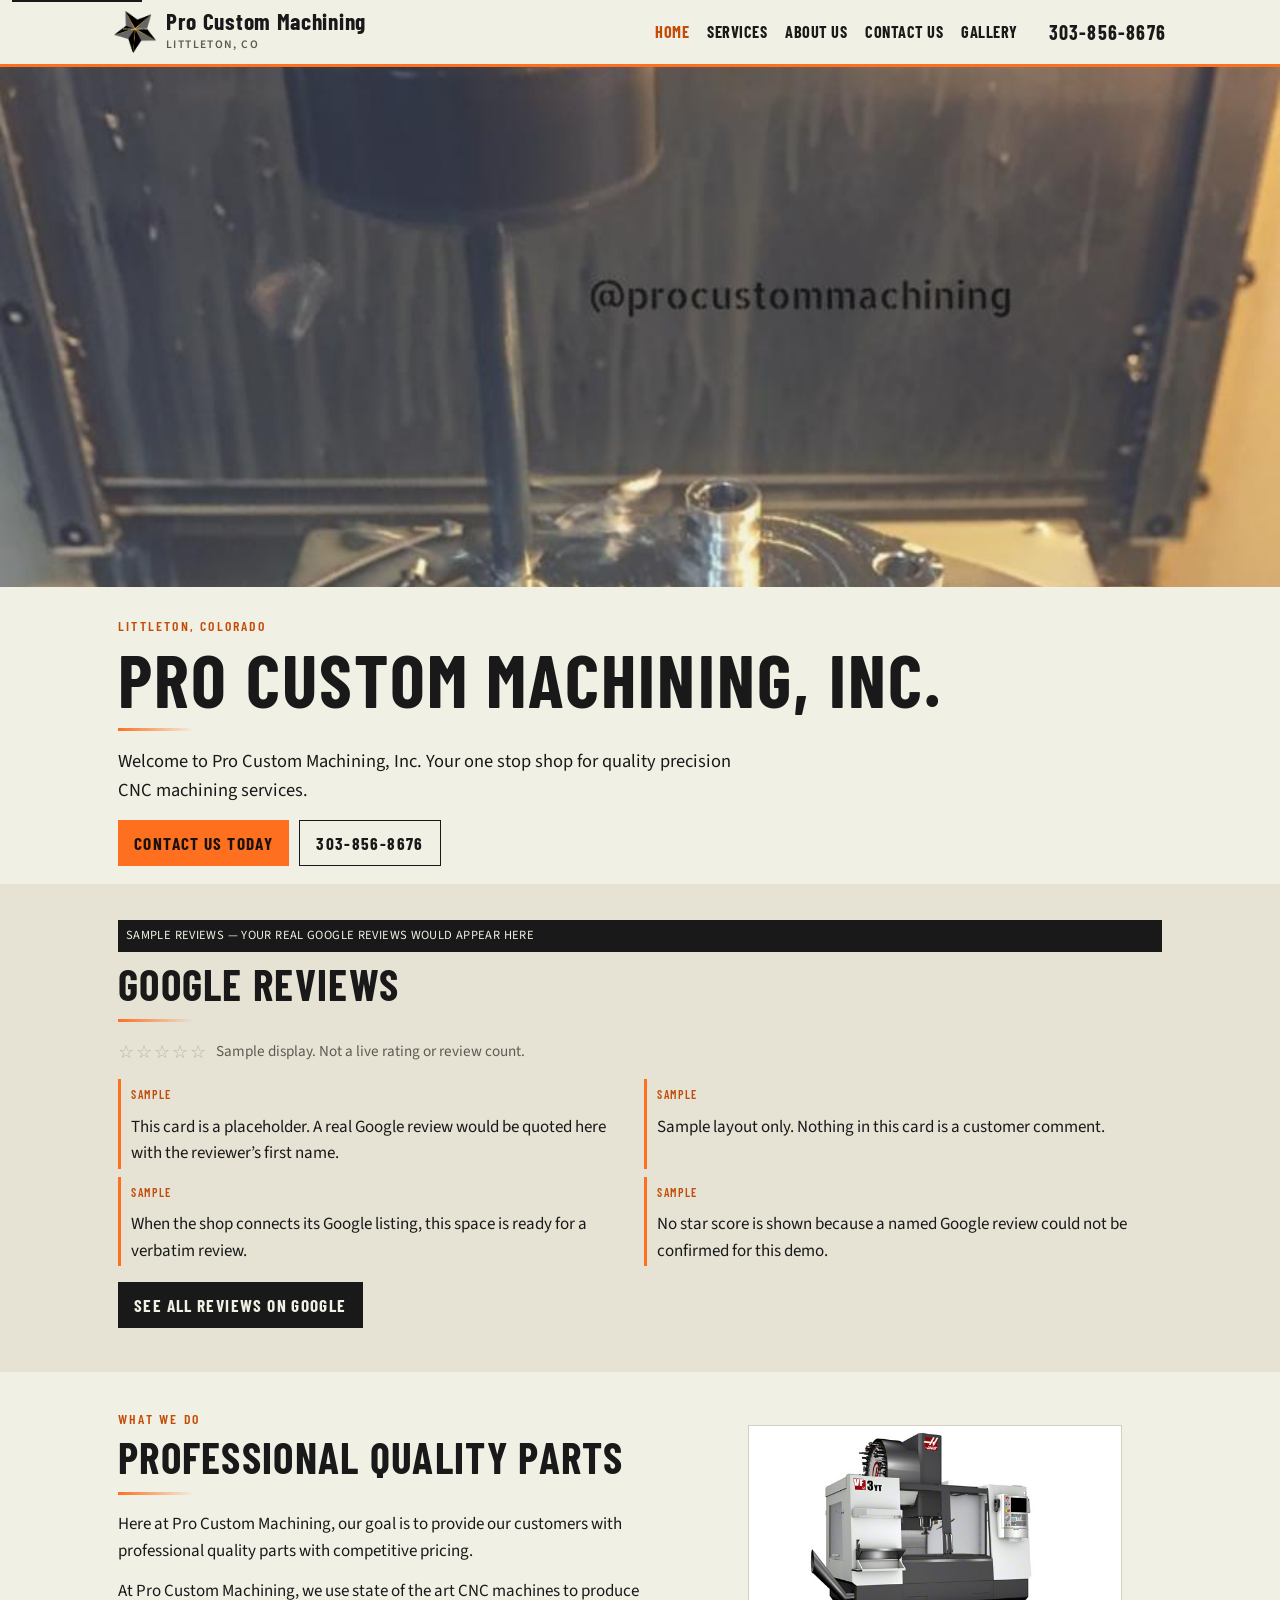
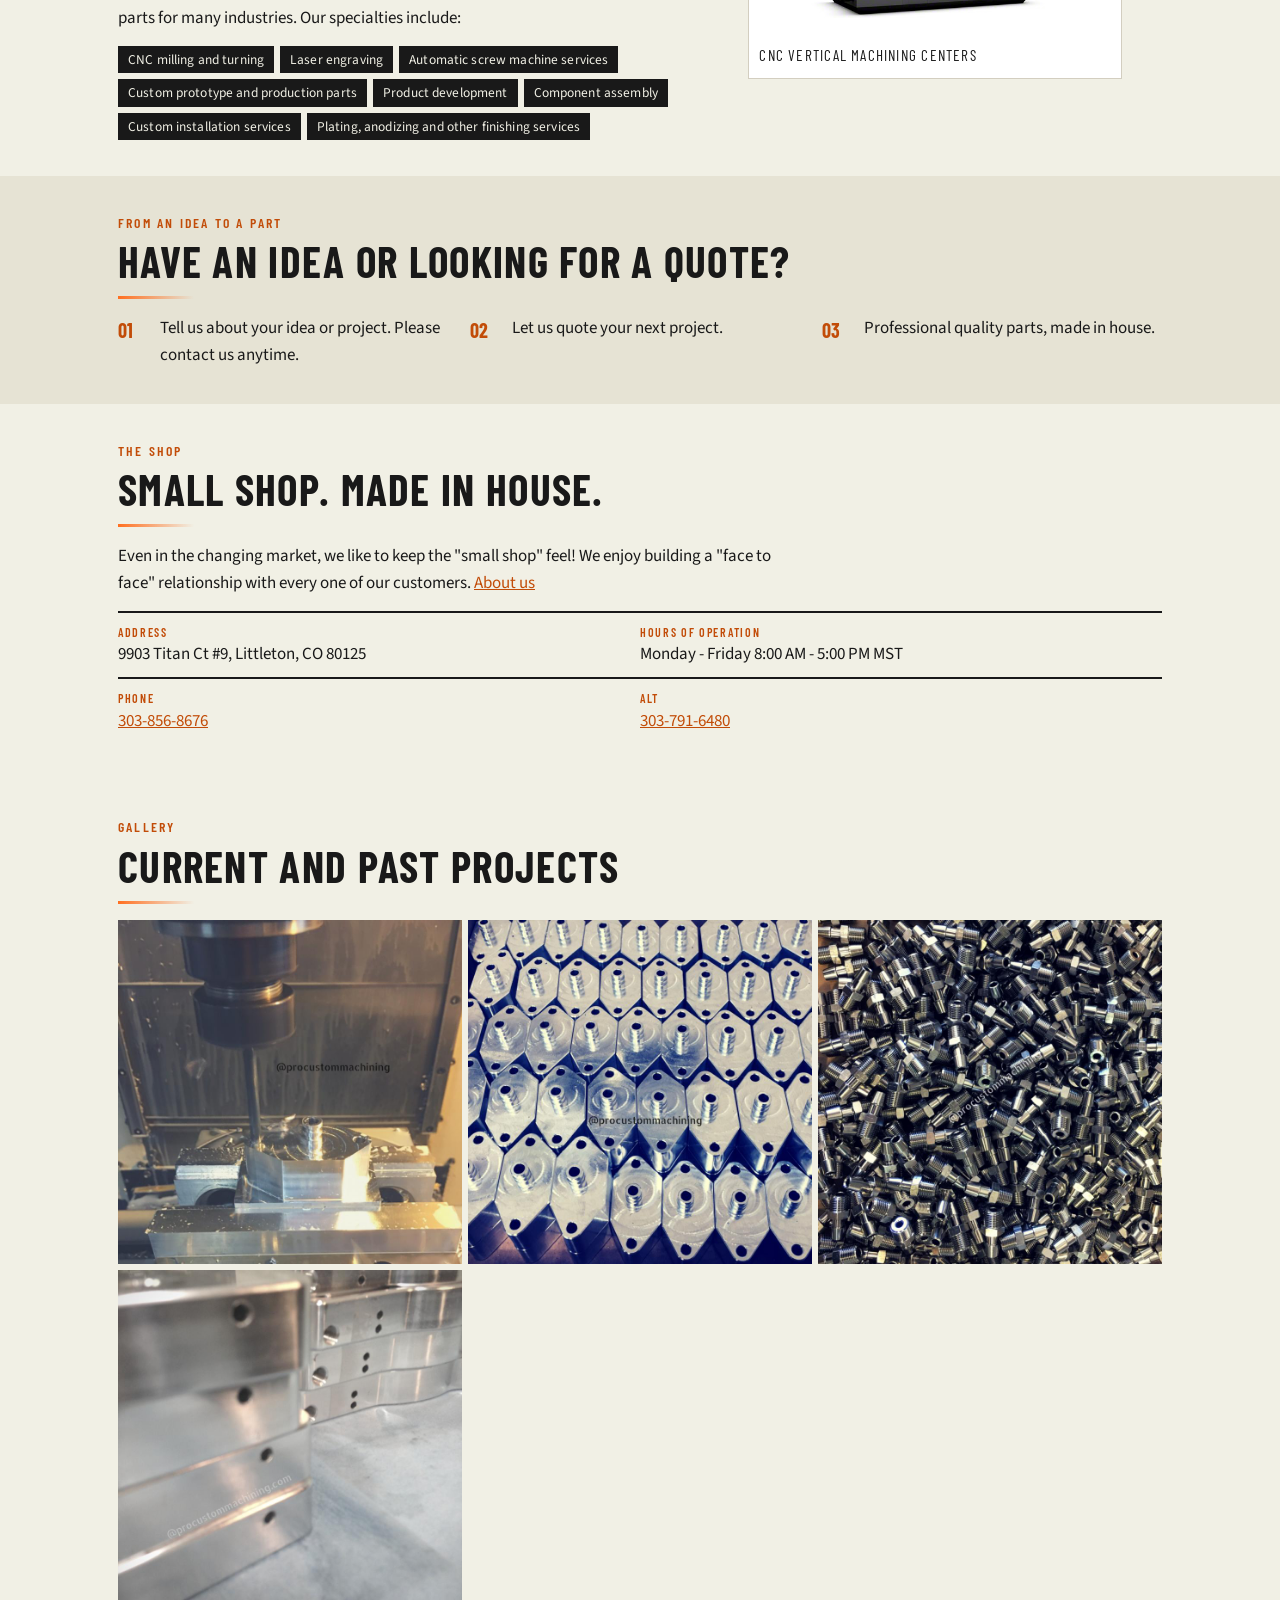
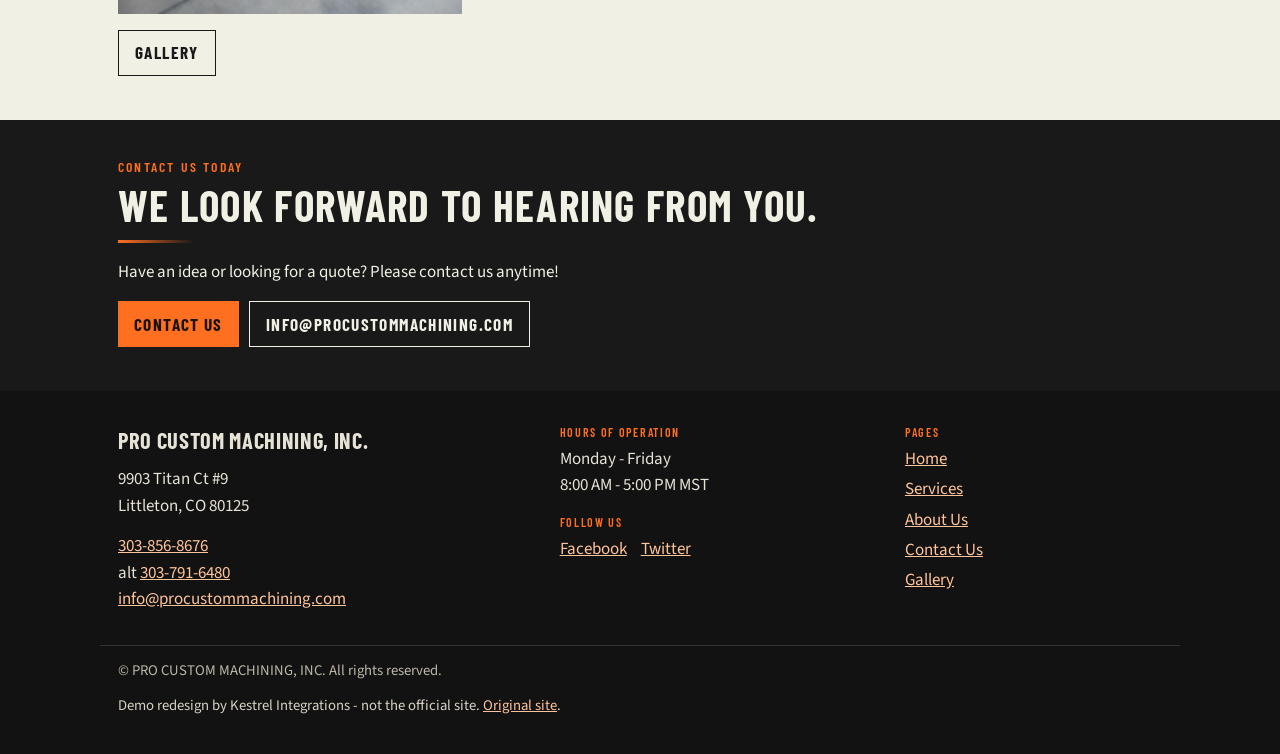
<file: index.html>
<!DOCTYPE html>
<html lang="en">
<head>
  <meta charset="utf-8">
  <meta name="viewport" content="width=device-width, initial-scale=1">
  <title>PRO CUSTOM MACHINING, INC. | Littleton, CO</title>
  <meta name="description" content="Welcome to Pro Custom Machining, Inc. Your one stop shop for quality precision CNC machining services. 9903 Titan Ct #9, Littleton, CO 80125.">
  <link rel="icon" href="assets/pcmLOGO.298103404_logo.png">
  <link rel="preconnect" href="https://fonts.googleapis.com">
  <link rel="preconnect" href="https://fonts.gstatic.com" crossorigin>
  <link rel="stylesheet" href="https://fonts.googleapis.com/css2?family=Barlow+Condensed:wght@500;600;700&family=Source+Sans+3:ital,wght@0,400;0,600;0,700;1,400&display=swap">
  <link rel="stylesheet" href="css/styles.css">
  <script>document.documentElement.classList.add("js");</script>
</head>
<body>
  <a class="skip" href="#main">Skip to content</a>
  <header class="site-header">
    <div class="header-inner">
      <a class="brand" href="index.html">
        <img src="assets/pcmLOGO.298103404_logo.png" alt="Pro Custom Machining logo">
        <span class="brand-text">
          <span class="brand-name">Pro Custom Machining</span>
          <span class="brand-loc">Littleton, CO</span>
        </span>
      </a>
      <a class="header-phone" href="tel:+13038568676">303-856-8676</a>
      <button type="button" class="nav-toggle" id="nav-toggle" aria-expanded="false" aria-controls="site-nav">
        <span class="nav-toggle-bars" aria-hidden="true"></span>
        <span>Menu</span>
      </button>
    <nav class="nav" id="site-nav" aria-label="Primary">
      <a href="index.html" aria-current="page">Home</a>
      <a href="services.html">Services</a>
      <a href="about.html">About Us</a>
      <a href="contact.html">Contact Us</a>
      <a href="gallery.html">Gallery</a>
    </nav>
    </div>
  </header>

  <main id="main">
    <div class="hero-media">
      <img src="assets/pcmmachining1.298115434_std.jpg" alt="A part being milled on a vertical machining center. Photo from Pro Custom Machining.">
    </div>
    <div class="wrap hero-copy" data-reveal-group>
      <p class="kicker reveal">Littleton, Colorado</p>
      <h1 class="reveal">Pro Custom Machining, Inc.</h1>
      <div class="rule"></div>
      <p class="lede reveal">Welcome to Pro Custom Machining, Inc. Your one stop shop for quality precision CNC machining services.</p>
      <div class="actions reveal">
        <a class="btn" href="contact.html">Contact us today</a>
        <a class="btn btn-line" href="tel:+13038568676">303-856-8676</a>
      </div>
    </div>

    <section class="section band" aria-labelledby="reviews-title">
      <div class="wrap" data-reveal-group>
        <p class="sample-banner reveal">Sample reviews — your real Google reviews would appear here</p>
        <h2 id="reviews-title" class="reveal">Google Reviews</h2>
        <div class="rule"></div>
        <p class="rating-note reveal"><span class="stars" aria-hidden="true">☆☆☆☆☆</span> Sample display. Not a live rating or review count.</p>
        <div class="review-grid">
          <article class="review reveal">
            <p class="sample-tag">Sample</p>
            <p>This card is a placeholder. A real Google review would be quoted here with the reviewer’s first name.</p>
          </article>
          <article class="review reveal">
            <p class="sample-tag">Sample</p>
            <p>Sample layout only. Nothing in this card is a customer comment.</p>
          </article>
          <article class="review reveal">
            <p class="sample-tag">Sample</p>
            <p>When the shop connects its Google listing, this space is ready for a verbatim review.</p>
          </article>
          <article class="review reveal">
            <p class="sample-tag">Sample</p>
            <p>No star score is shown because a named Google review could not be confirmed for this demo.</p>
          </article>
        </div>
        <p class="actions reveal">
          <a class="btn btn-ink" href="https://www.google.com/maps/search/?api=1&amp;query=PRO%20CUSTOM%20MACHINING%2C%20INC.%20Littleton">See all reviews on Google</a>
        </p>
      </div>
    </section>

    <section class="section" aria-labelledby="what-title">
      <div class="wrap split" data-reveal-group>
        <div>
          <p class="kicker reveal">What we do</p>
          <h2 id="what-title" class="reveal">Professional quality parts</h2>
          <div class="rule"></div>
          <p class="reveal">Here at Pro Custom Machining, our goal is to provide our customers with professional quality parts with competitive pricing.</p>
          <p class="reveal">At Pro Custom Machining, we use state of the art CNC machines to produce parts for many industries. Our specialties include:</p>
          <ul class="chips reveal">
            <li><a class="chip" href="services.html">CNC milling and turning</a></li>
            <li><a class="chip" href="services.html">Laser engraving</a></li>
            <li><a class="chip" href="services.html">Automatic screw machine services</a></li>
            <li><a class="chip" href="services.html">Custom prototype and production parts</a></li>
            <li><a class="chip" href="services.html">Product development</a></li>
            <li><a class="chip" href="services.html">Component assembly</a></li>
            <li><a class="chip" href="services.html">Custom installation services</a></li>
            <li><a class="chip" href="services.html">Plating, anodizing and other finishing services</a></li>
          </ul>
        </div>
        <figure class="machine reveal">
          <img src="assets/VF3YT-50_LC_SMTC.270123911_std.jpg" alt="Vertical machining center photo from the Pro Custom Machining website.">
          <figcaption>CNC vertical machining centers</figcaption>
        </figure>
      </div>
    </section>

    <section class="section band" aria-labelledby="path-title">
      <div class="wrap" data-reveal-group>
        <p class="kicker reveal">From an idea to a part</p>
        <h2 id="path-title" class="reveal">Have an idea or looking for a quote?</h2>
        <div class="rule"></div>
        <ol class="steps">
          <li class="reveal">Tell us about your idea or project. Please contact us anytime.</li>
          <li class="reveal">Let us quote your next project.</li>
          <li class="reveal">Professional quality parts, made in house.</li>
        </ol>
      </div>
    </section>

    <section class="section" aria-labelledby="shop-title">
      <div class="wrap" data-reveal-group>
        <p class="kicker reveal">The shop</p>
        <h2 id="shop-title" class="reveal">Small shop. Made in house.</h2>
        <div class="rule"></div>
        <p class="prose reveal">Even in the changing market, we like to keep the "small shop" feel! We enjoy building a "face to face" relationship with every one of our customers. <a href="about.html">About us</a></p>
        <ul class="facts">
          <li class="reveal"><span>Address</span> 9903 Titan Ct #9, Littleton, CO 80125</li>
          <li class="reveal"><span>Hours of operation</span> Monday - Friday 8:00 AM - 5:00 PM MST</li>
          <li class="reveal"><span>Phone</span> <a href="tel:+13038568676">303-856-8676</a></li>
          <li class="reveal"><span>Alt</span> <a href="tel:+13037916480">303-791-6480</a></li>
        </ul>
      </div>
    </section>

    <section class="section" aria-labelledby="work-title">
      <div class="wrap" data-reveal-group>
        <p class="kicker reveal">Gallery</p>
        <h2 id="work-title" class="reveal">Current and past projects</h2>
        <div class="rule"></div>
        <div class="gallery-grid">
          <button type="button" class="shot reveal" data-full="assets/pcmmachining1.298115434_std.jpg">
            <img src="assets/pcmmachining1.298115434_std.jpg" alt="Current and past project photo">
          </button>
          <button type="button" class="shot reveal" data-full="assets/pcmfuel.298115554_std.jpg">
            <img src="assets/pcmfuel.298115554_std.jpg" alt="Current and past project photo">
          </button>
          <button type="button" class="shot reveal" data-full="assets/pcmfitting.298124606_std.jpg">
            <img src="assets/pcmfitting.298124606_std.jpg" alt="Current and past project photo">
          </button>
          <button type="button" class="shot reveal" data-full="assets/pcmplates.298120522_std.jpg">
            <img src="assets/pcmplates.298120522_std.jpg" alt="Current and past project photo">
          </button>
        </div>
        <p class="actions reveal"><a class="btn btn-line" href="gallery.html">Gallery</a></p>
      </div>
    </section>

    <section class="section band-ink">
      <div class="wrap" data-reveal-group>
        <p class="kicker reveal">Contact us today</p>
        <h2 class="reveal">We look forward to hearing from you.</h2>
        <div class="rule"></div>
        <p class="reveal">Have an idea or looking for a quote? Please contact us anytime!</p>
        <div class="actions reveal">
          <a class="btn" href="contact.html">Contact us</a>
          <a class="btn btn-line" href="mailto:info@procustommachining.com">info@procustommachining.com</a>
        </div>
      </div>
    </section>
  </main>

  <footer class="site-footer">
    <div class="wrap footer-grid">
      <div>
        <p class="footer-name">Pro Custom Machining, Inc.</p>
        <p>9903 Titan Ct #9<br>Littleton, CO 80125</p>
        <p>
          <a href="tel:+13038568676">303-856-8676</a><br>
          alt <a href="tel:+13037916480">303-791-6480</a><br>
          <a href="mailto:info@procustommachining.com">info@procustommachining.com</a>
        </p>
      </div>
      <div>
        <p class="footer-label">Hours of operation</p>
        <p>Monday - Friday<br>8:00 AM - 5:00 PM MST</p>
        <p class="footer-label">Follow us</p>
        <p class="social">
          <a href="https://www.facebook.com/procustommachining/">Facebook</a>
          <a href="https://twitter.com/pcmmachining">Twitter</a>
        </p>
      </div>
      <div>
        <p class="footer-label">Pages</p>
        <ul class="footer-links">
          <li><a href="index.html">Home</a></li>
          <li><a href="services.html">Services</a></li>
          <li><a href="about.html">About Us</a></li>
          <li><a href="contact.html">Contact Us</a></li>
          <li><a href="gallery.html">Gallery</a></li>
        </ul>
      </div>
    </div>
    <div class="wrap footer-base">
      <p>© PRO CUSTOM MACHINING, INC. All rights reserved.</p>
      <p class="demo-note">Demo redesign by Kestrel Integrations - not the official site. <a href="https://www.procustommachining.com/">Original site</a>.</p>
    </div>
  </footer>

  <div class="callbar" role="navigation" aria-label="Call or contact">
    <a href="tel:+13038568676">Call</a>
    <a href="contact.html">Contact</a>
  </div>

  <div class="lightbox" id="lightbox" hidden>
    <div class="lightbox-bar">
      <p class="lightbox-count"></p>
      <button type="button" class="lightbox-close">Close</button>
    </div>
    <div class="lightbox-stage" role="dialog" aria-modal="true" aria-label="Current and past projects">
      <img alt="">
    </div>
    <div class="lightbox-nav">
      <button type="button" class="lightbox-prev">Previous</button>
      <p>Current and past projects</p>
      <button type="button" class="lightbox-next">Next</button>
    </div>
  </div>
  <script src="js/site.js"></script>
</body>
</html>
</file>
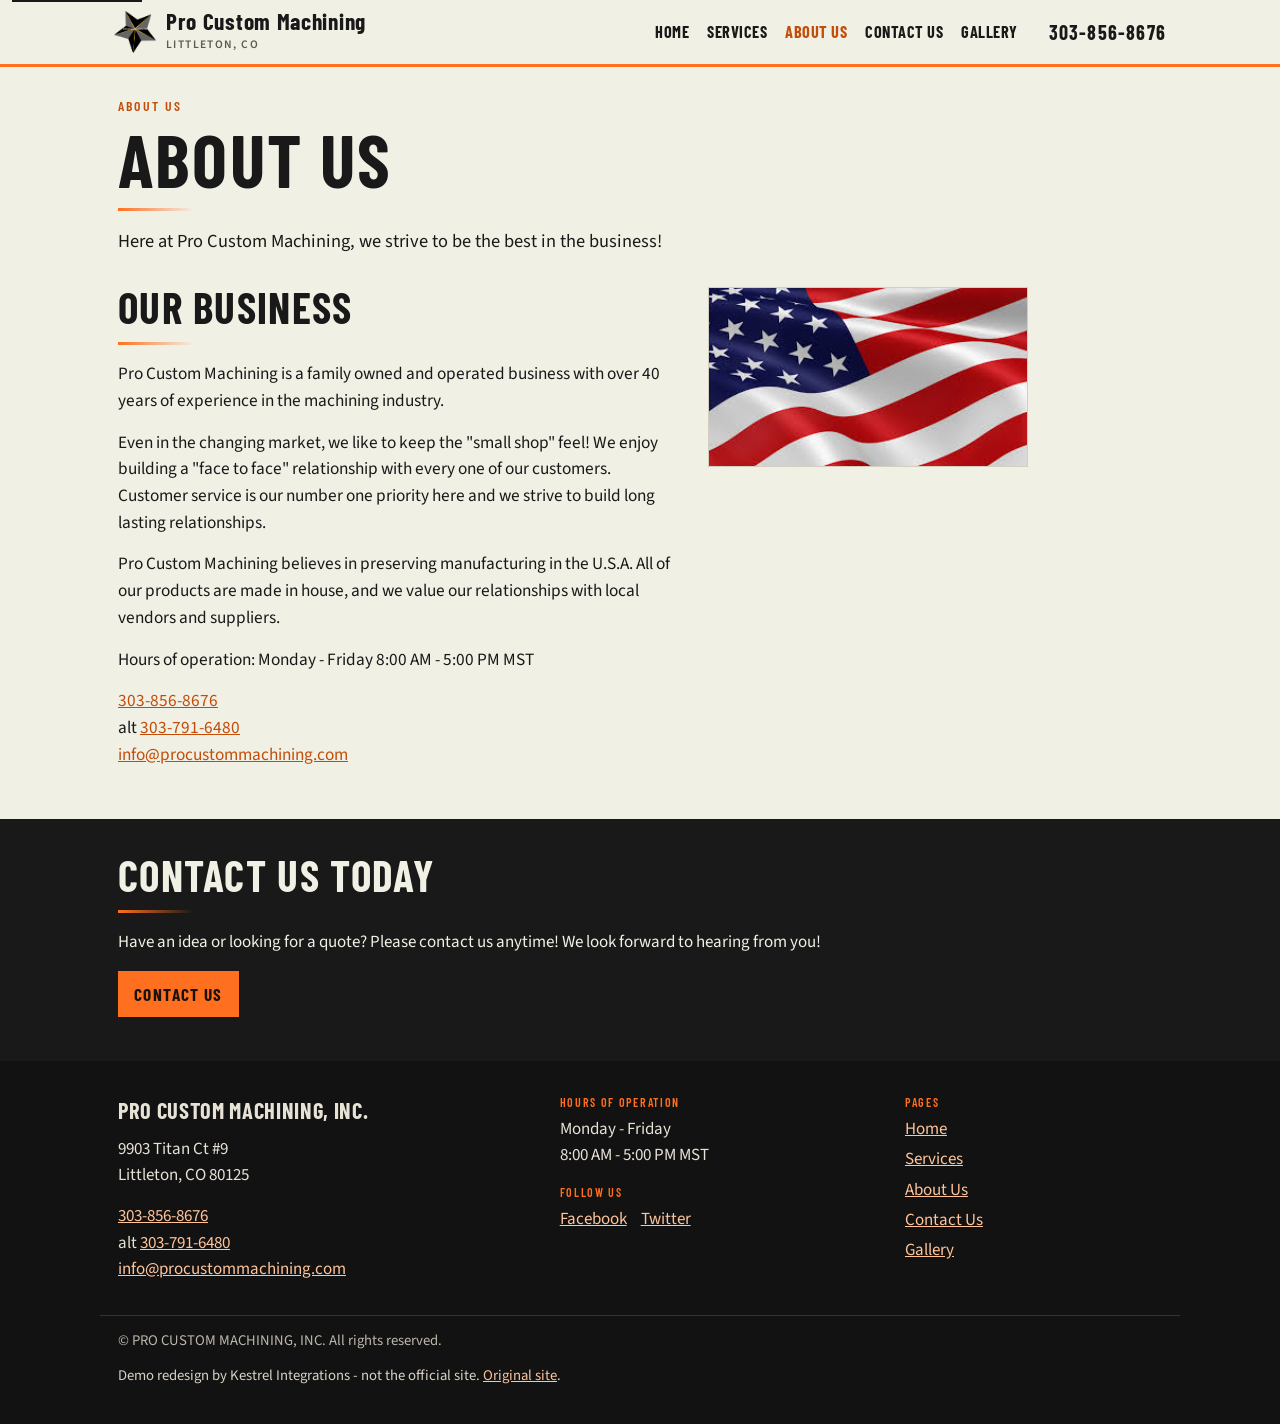
<file: about.html>
<!DOCTYPE html>
<html lang="en">
<head>
  <meta charset="utf-8">
  <meta name="viewport" content="width=device-width, initial-scale=1">
  <title>About Us | PRO CUSTOM MACHINING, INC.</title>
  <meta name="description" content="Pro Custom Machining is a family owned and operated CNC shop in Littleton, CO, with over 40 years of experience. All products are made in house.">
  <link rel="icon" href="assets/pcmLOGO.298103404_logo.png">
  <link rel="preconnect" href="https://fonts.googleapis.com">
  <link rel="preconnect" href="https://fonts.gstatic.com" crossorigin>
  <link rel="stylesheet" href="https://fonts.googleapis.com/css2?family=Barlow+Condensed:wght@500;600;700&family=Source+Sans+3:ital,wght@0,400;0,600;0,700;1,400&display=swap">
  <link rel="stylesheet" href="css/styles.css">
  <script>document.documentElement.classList.add("js");</script>
</head>
<body>
  <a class="skip" href="#main">Skip to content</a>
  <header class="site-header">
    <div class="header-inner">
      <a class="brand" href="index.html">
        <img src="assets/pcmLOGO.298103404_logo.png" alt="Pro Custom Machining logo">
        <span class="brand-text">
          <span class="brand-name">Pro Custom Machining</span>
          <span class="brand-loc">Littleton, CO</span>
        </span>
      </a>
      <a class="header-phone" href="tel:+13038568676">303-856-8676</a>
      <button type="button" class="nav-toggle" id="nav-toggle" aria-expanded="false" aria-controls="site-nav">
        <span class="nav-toggle-bars" aria-hidden="true"></span>
        <span>Menu</span>
      </button>
    <nav class="nav" id="site-nav" aria-label="Primary">
      <a href="index.html">Home</a>
      <a href="services.html">Services</a>
      <a href="about.html" aria-current="page">About Us</a>
      <a href="contact.html">Contact Us</a>
      <a href="gallery.html">Gallery</a>
    </nav>
    </div>
  </header>

  <main id="main">
    <div class="wrap page-intro" data-reveal-group>
      <p class="kicker reveal">About us</p>
      <h1 class="reveal">About Us</h1>
      <div class="rule"></div>
      <p class="lede reveal">Here at Pro Custom Machining, we strive to be the best in the business!</p>
    </div>

    <section class="section" style="padding-top:8px">
      <div class="wrap split" data-reveal-group>
        <div class="prose">
          <h2 class="reveal">Our business</h2>
          <div class="rule"></div>
          <p class="reveal">Pro Custom Machining is a family owned and operated business with over 40 years of experience in the machining industry.</p>
          <p class="reveal">Even in the changing market, we like to keep the "small shop" feel! We enjoy building a "face to face" relationship with every one of our customers. Customer service is our number one priority here and we strive to build long lasting relationships.</p>
          <p class="reveal">Pro Custom Machining believes in preserving manufacturing in the U.S.A. All of our products are made in house, and we value our relationships with local vendors and suppliers.</p>
          <p class="reveal">Hours of operation: Monday - Friday 8:00 AM - 5:00 PM MST</p>
          <p class="reveal">
            <a href="tel:+13038568676">303-856-8676</a><br>
            alt <a href="tel:+13037916480">303-791-6480</a><br>
            <a href="mailto:info@procustommachining.com">info@procustommachining.com</a>
          </p>
        </div>
        <div class="reveal">
          <img class="flag" src="assets/flag.298114613_std.jpeg" alt="United States flag, as shown on the Pro Custom Machining about page.">
        </div>
      </div>
    </section>

    <section class="section band-ink">
      <div class="wrap" data-reveal-group>
        <h2 class="reveal">Contact us today</h2>
        <div class="rule"></div>
        <p class="reveal">Have an idea or looking for a quote? Please contact us anytime! We look forward to hearing from you!</p>
        <p class="actions reveal"><a class="btn" href="contact.html">Contact us</a></p>
      </div>
    </section>
  </main>

  <footer class="site-footer">
    <div class="wrap footer-grid">
      <div>
        <p class="footer-name">Pro Custom Machining, Inc.</p>
        <p>9903 Titan Ct #9<br>Littleton, CO 80125</p>
        <p>
          <a href="tel:+13038568676">303-856-8676</a><br>
          alt <a href="tel:+13037916480">303-791-6480</a><br>
          <a href="mailto:info@procustommachining.com">info@procustommachining.com</a>
        </p>
      </div>
      <div>
        <p class="footer-label">Hours of operation</p>
        <p>Monday - Friday<br>8:00 AM - 5:00 PM MST</p>
        <p class="footer-label">Follow us</p>
        <p class="social">
          <a href="https://www.facebook.com/procustommachining/">Facebook</a>
          <a href="https://twitter.com/pcmmachining">Twitter</a>
        </p>
      </div>
      <div>
        <p class="footer-label">Pages</p>
        <ul class="footer-links">
          <li><a href="index.html">Home</a></li>
          <li><a href="services.html">Services</a></li>
          <li><a href="about.html">About Us</a></li>
          <li><a href="contact.html">Contact Us</a></li>
          <li><a href="gallery.html">Gallery</a></li>
        </ul>
      </div>
    </div>
    <div class="wrap footer-base">
      <p>© PRO CUSTOM MACHINING, INC. All rights reserved.</p>
      <p class="demo-note">Demo redesign by Kestrel Integrations - not the official site. <a href="https://www.procustommachining.com/">Original site</a>.</p>
    </div>
  </footer>

  <div class="callbar" role="navigation" aria-label="Call or contact">
    <a href="tel:+13038568676">Call</a>
    <a href="contact.html">Contact</a>
  </div>
  <script src="js/site.js"></script>
</body>
</html>
</file>
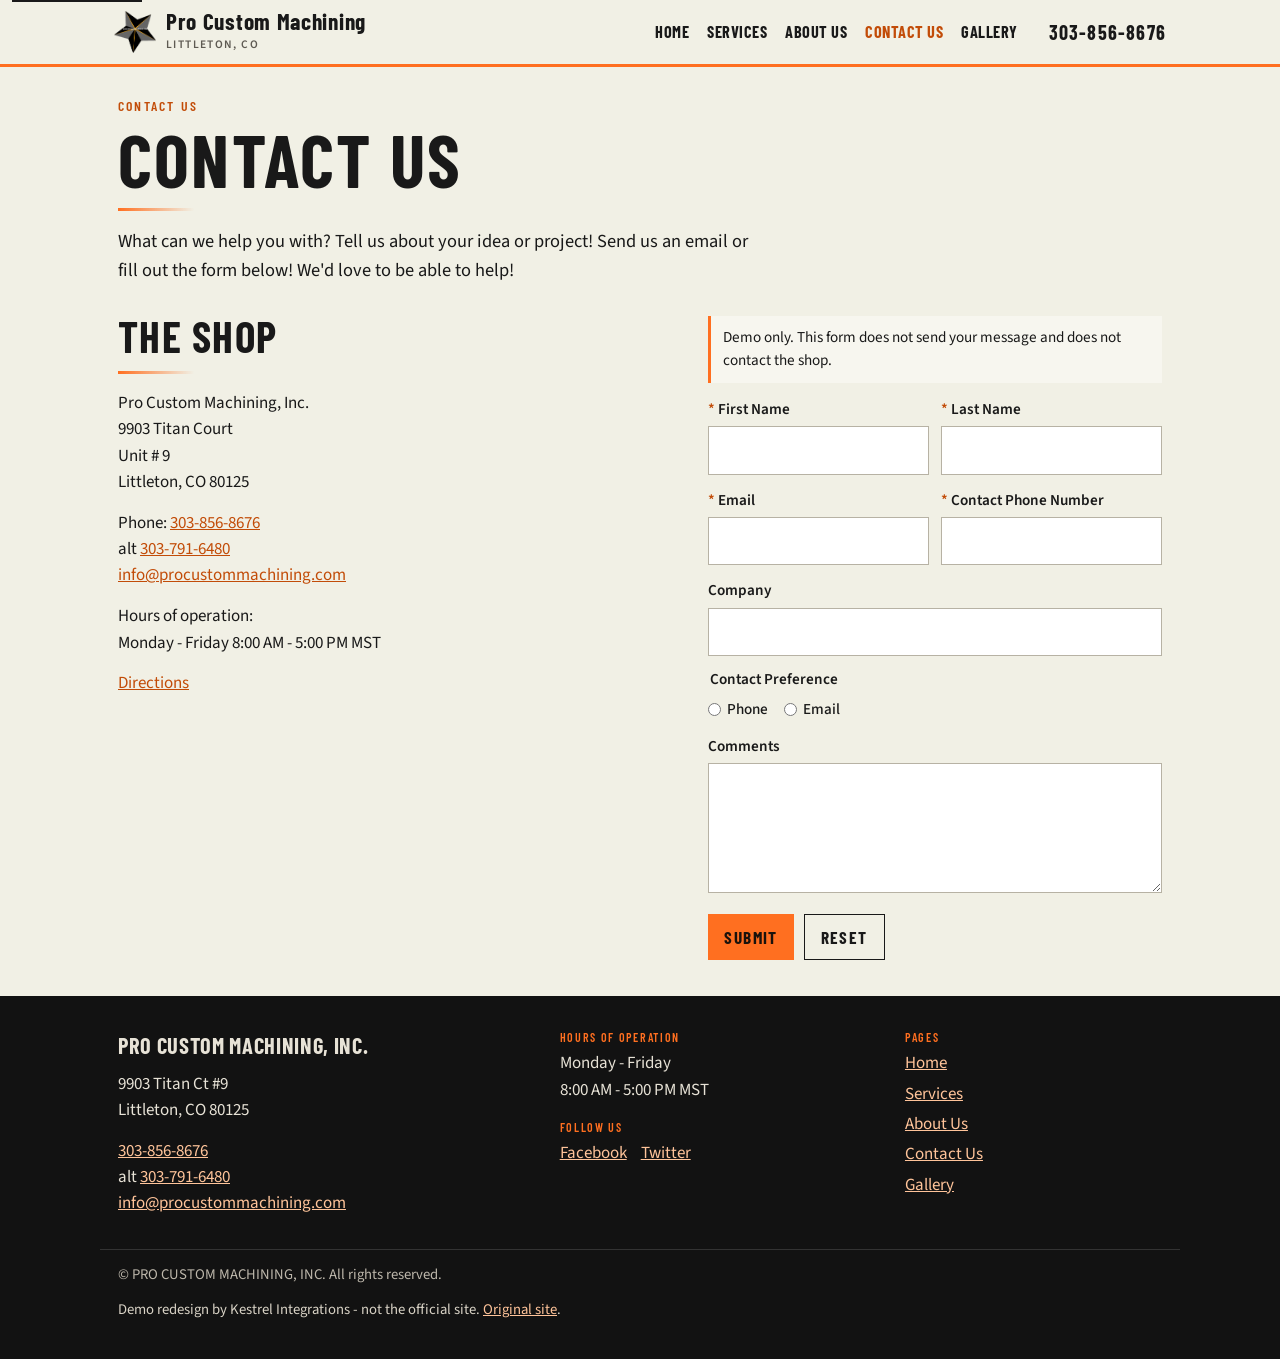
<file: contact.html>
<!DOCTYPE html>
<html lang="en">
<head>
  <meta charset="utf-8">
  <meta name="viewport" content="width=device-width, initial-scale=1">
  <title>Contact Us | PRO CUSTOM MACHINING, INC.</title>
  <meta name="description" content="Contact Pro Custom Machining, Inc. at 9903 Titan Court, Unit 9, Littleton, CO 80125. Phone 303-856-8676. Monday–Friday 8:00 AM–5:00 PM MST.">
  <link rel="icon" href="assets/pcmLOGO.298103404_logo.png">
  <link rel="preconnect" href="https://fonts.googleapis.com">
  <link rel="preconnect" href="https://fonts.gstatic.com" crossorigin>
  <link rel="stylesheet" href="https://fonts.googleapis.com/css2?family=Barlow+Condensed:wght@500;600;700&family=Source+Sans+3:ital,wght@0,400;0,600;0,700;1,400&display=swap">
  <link rel="stylesheet" href="css/styles.css">
  <script>document.documentElement.classList.add("js");</script>
</head>
<body>
  <a class="skip" href="#main">Skip to content</a>
  <header class="site-header">
    <div class="header-inner">
      <a class="brand" href="index.html">
        <img src="assets/pcmLOGO.298103404_logo.png" alt="Pro Custom Machining logo">
        <span class="brand-text">
          <span class="brand-name">Pro Custom Machining</span>
          <span class="brand-loc">Littleton, CO</span>
        </span>
      </a>
      <a class="header-phone" href="tel:+13038568676">303-856-8676</a>
      <button type="button" class="nav-toggle" id="nav-toggle" aria-expanded="false" aria-controls="site-nav">
        <span class="nav-toggle-bars" aria-hidden="true"></span>
        <span>Menu</span>
      </button>
    <nav class="nav" id="site-nav" aria-label="Primary">
      <a href="index.html">Home</a>
      <a href="services.html">Services</a>
      <a href="about.html">About Us</a>
      <a href="contact.html" aria-current="page">Contact Us</a>
      <a href="gallery.html">Gallery</a>
    </nav>
    </div>
  </header>

  <main id="main">
    <div class="wrap page-intro" data-reveal-group>
      <p class="kicker reveal">Contact us</p>
      <h1 class="reveal">Contact Us</h1>
      <div class="rule"></div>
      <p class="lede reveal">What can we help you with? Tell us about your idea or project! Send us an email or fill out the form below! We'd love to be able to help!</p>
    </div>

    <section class="section" style="padding-top:8px">
      <div class="wrap split" data-reveal-group>
        <div class="reveal">
          <h2>The shop</h2>
          <div class="rule"></div>
          <p>
            Pro Custom Machining, Inc.<br>
            9903 Titan Court<br>
            Unit # 9<br>
            Littleton, CO 80125
          </p>
          <p>
            Phone: <a href="tel:+13038568676">303-856-8676</a><br>
            alt <a href="tel:+13037916480">303-791-6480</a><br>
            <a href="mailto:info@procustommachining.com">info@procustommachining.com</a>
          </p>
          <p>Hours of operation:<br>Monday - Friday 8:00 AM - 5:00 PM MST</p>
          <p><a href="https://www.google.com/maps/search/?api=1&amp;query=9903+Titan+Ct+%239+Littleton+CO+80125">Directions</a></p>
        </div>
        <div>
          <p class="note reveal">Demo only. This form does not send your message and does not contact the shop.</p>
          <form id="demo-form" class="form reveal" action="#" method="post" onsubmit="return window.pcmHandleForm ? window.pcmHandleForm(event) : false;">
            <div class="form-row">
              <div>
                <label for="first-name"><span class="req">*</span> First Name</label>
                <input id="first-name" name="first-name" required autocomplete="given-name">
              </div>
              <div>
                <label for="last-name"><span class="req">*</span> Last Name</label>
                <input id="last-name" name="last-name" required autocomplete="family-name">
              </div>
            </div>
            <div class="form-row">
              <div>
                <label for="email"><span class="req">*</span> Email</label>
                <input id="email" name="email" type="email" required autocomplete="email">
              </div>
              <div>
                <label for="phone"><span class="req">*</span> Contact Phone Number</label>
                <input id="phone" name="phone" type="tel" required autocomplete="tel">
              </div>
            </div>
            <div>
              <label for="company">Company</label>
              <input id="company" name="company" autocomplete="organization">
            </div>
            <fieldset>
              <legend>Contact Preference</legend>
              <div class="radios">
                <label class="radio"><input type="radio" name="preference" value="Phone"> Phone</label>
                <label class="radio"><input type="radio" name="preference" value="Email"> Email</label>
              </div>
            </fieldset>
            <div>
              <label for="comments">Comments</label>
              <textarea id="comments" name="comments"></textarea>
            </div>
            <div class="form-actions">
              <button class="btn" type="submit">Submit</button>
              <button class="btn btn-line" type="reset">Reset</button>
            </div>
          </form>
          <p id="form-thanks" class="note" hidden>This is a demo. Nothing was sent. To reach the shop, call <a href="tel:+13038568676">303-856-8676</a> or email <a href="mailto:info@procustommachining.com">info@procustommachining.com</a>.</p>
        </div>
      </div>
    </section>
  </main>

  <footer class="site-footer">
    <div class="wrap footer-grid">
      <div>
        <p class="footer-name">Pro Custom Machining, Inc.</p>
        <p>9903 Titan Ct #9<br>Littleton, CO 80125</p>
        <p>
          <a href="tel:+13038568676">303-856-8676</a><br>
          alt <a href="tel:+13037916480">303-791-6480</a><br>
          <a href="mailto:info@procustommachining.com">info@procustommachining.com</a>
        </p>
      </div>
      <div>
        <p class="footer-label">Hours of operation</p>
        <p>Monday - Friday<br>8:00 AM - 5:00 PM MST</p>
        <p class="footer-label">Follow us</p>
        <p class="social">
          <a href="https://www.facebook.com/procustommachining/">Facebook</a>
          <a href="https://twitter.com/pcmmachining">Twitter</a>
        </p>
      </div>
      <div>
        <p class="footer-label">Pages</p>
        <ul class="footer-links">
          <li><a href="index.html">Home</a></li>
          <li><a href="services.html">Services</a></li>
          <li><a href="about.html">About Us</a></li>
          <li><a href="contact.html">Contact Us</a></li>
          <li><a href="gallery.html">Gallery</a></li>
        </ul>
      </div>
    </div>
    <div class="wrap footer-base">
      <p>© PRO CUSTOM MACHINING, INC. All rights reserved.</p>
      <p class="demo-note">Demo redesign by Kestrel Integrations - not the official site. <a href="https://www.procustommachining.com/">Original site</a>.</p>
    </div>
  </footer>

  <div class="callbar" role="navigation" aria-label="Call or contact">
    <a href="tel:+13038568676">Call</a>
    <a href="contact.html#demo-form">Contact</a>
  </div>
  <script src="js/site.js"></script>
</body>
</html>
</file>
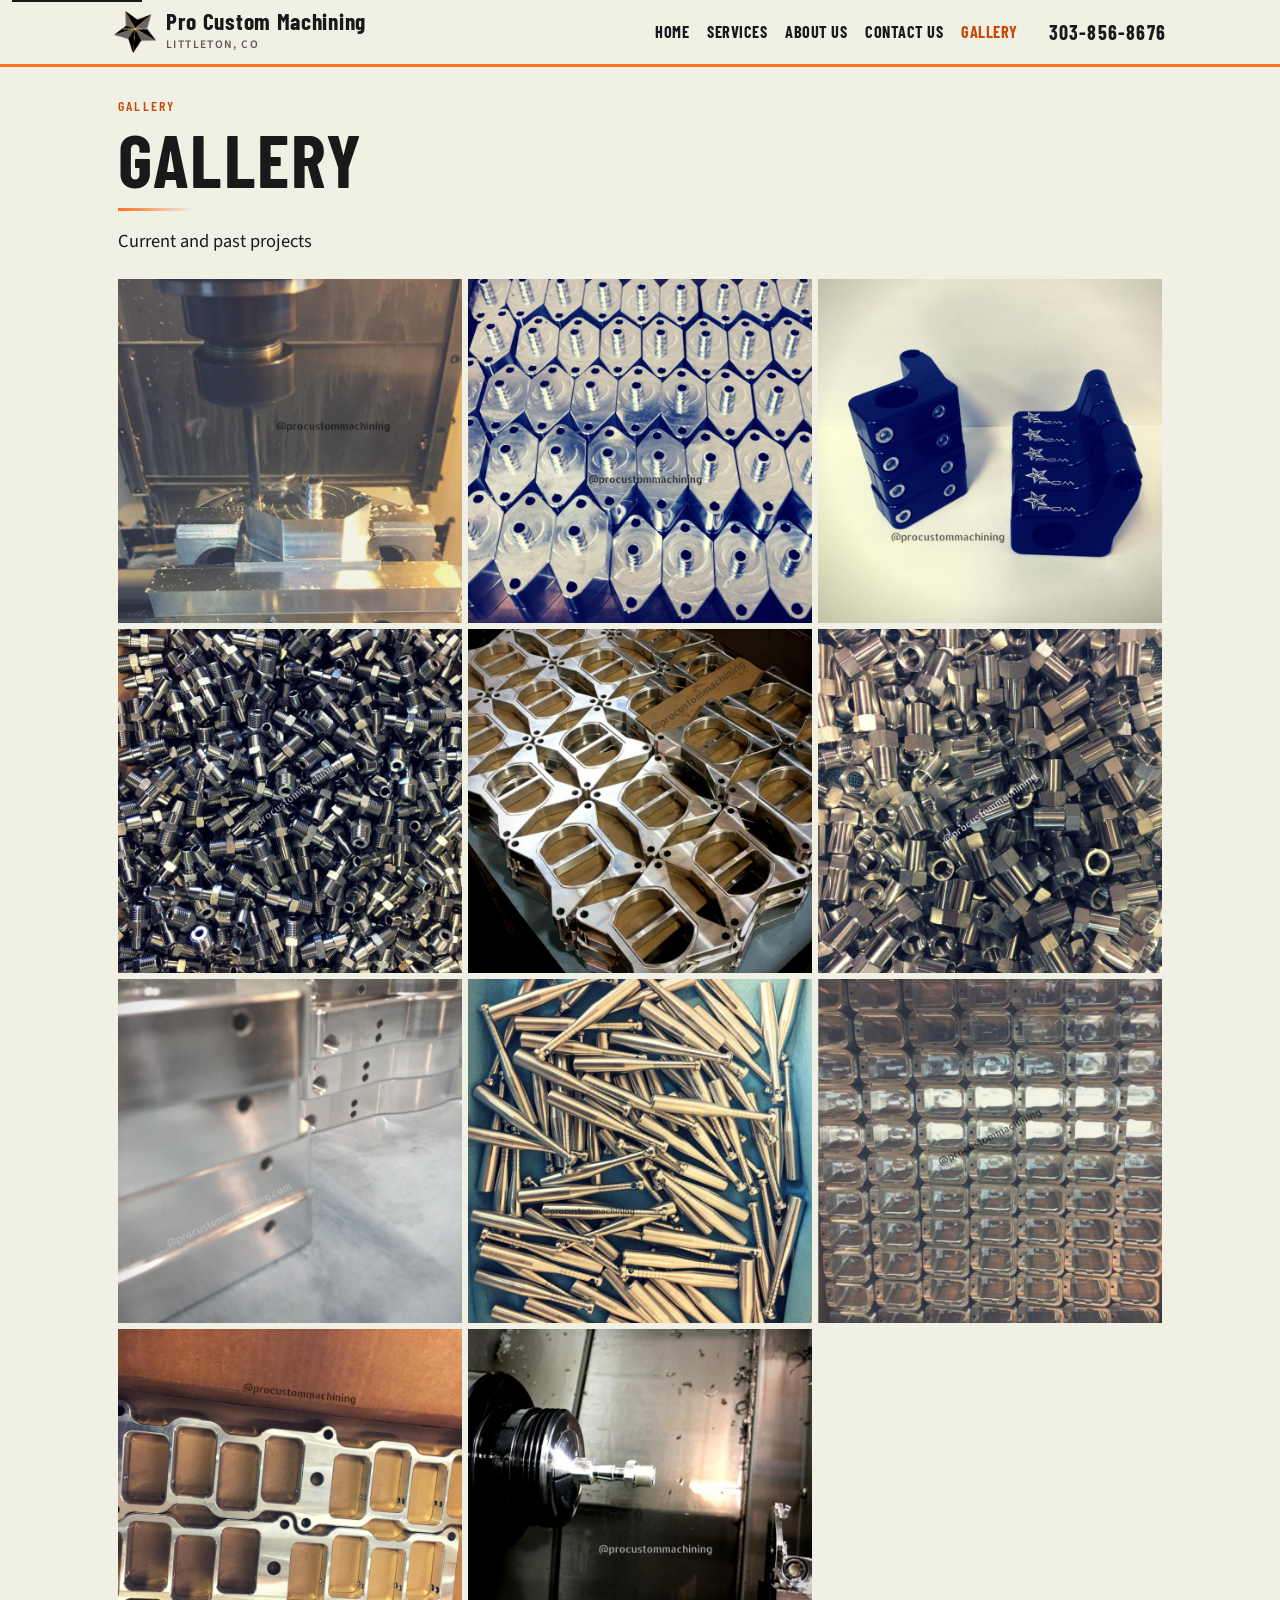
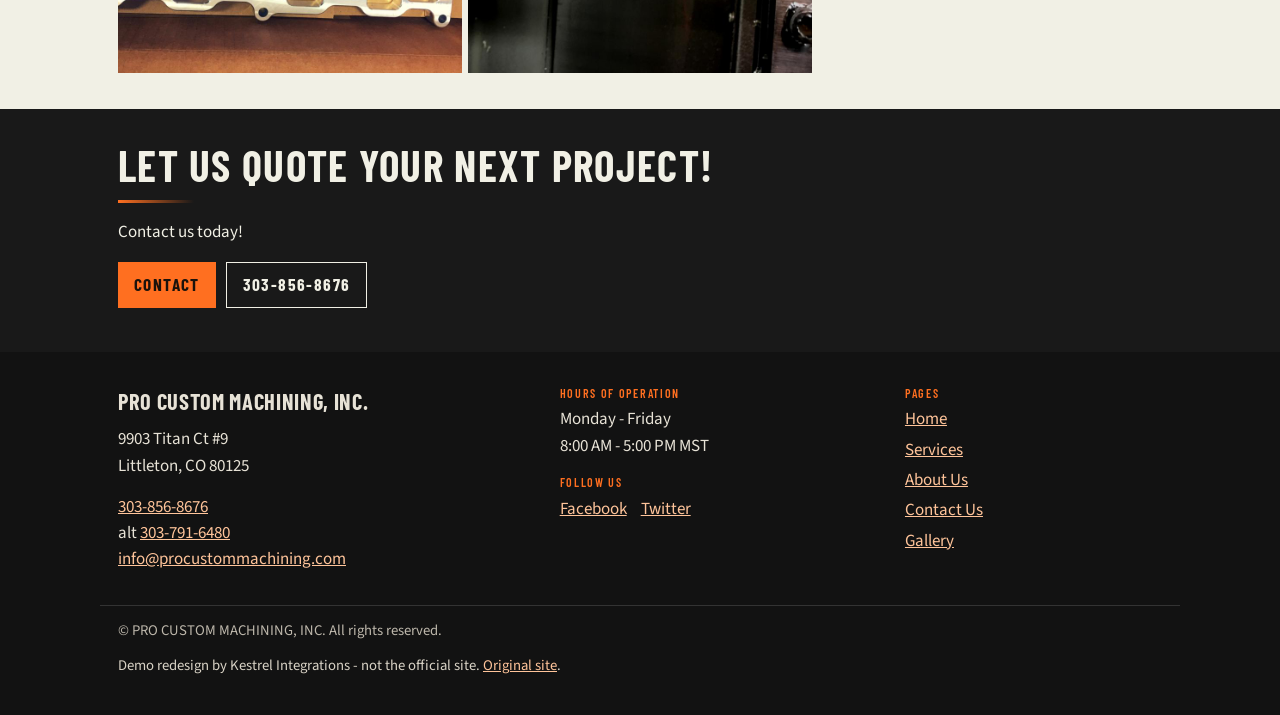
<file: gallery.html>
<!DOCTYPE html>
<html lang="en">
<head>
  <meta charset="utf-8">
  <meta name="viewport" content="width=device-width, initial-scale=1">
  <title>Gallery | PRO CUSTOM MACHINING, INC.</title>
  <meta name="description" content="Current and past projects from Pro Custom Machining, Inc. in Littleton, Colorado.">
  <link rel="icon" href="assets/pcmLOGO.298103404_logo.png">
  <link rel="preconnect" href="https://fonts.googleapis.com">
  <link rel="preconnect" href="https://fonts.gstatic.com" crossorigin>
  <link rel="stylesheet" href="https://fonts.googleapis.com/css2?family=Barlow+Condensed:wght@500;600;700&family=Source+Sans+3:ital,wght@0,400;0,600;0,700;1,400&display=swap">
  <link rel="stylesheet" href="css/styles.css">
  <script>document.documentElement.classList.add("js");</script>
</head>
<body>
  <a class="skip" href="#main">Skip to content</a>
  <header class="site-header">
    <div class="header-inner">
      <a class="brand" href="index.html">
        <img src="assets/pcmLOGO.298103404_logo.png" alt="Pro Custom Machining logo">
        <span class="brand-text">
          <span class="brand-name">Pro Custom Machining</span>
          <span class="brand-loc">Littleton, CO</span>
        </span>
      </a>
      <a class="header-phone" href="tel:+13038568676">303-856-8676</a>
      <button type="button" class="nav-toggle" id="nav-toggle" aria-expanded="false" aria-controls="site-nav">
        <span class="nav-toggle-bars" aria-hidden="true"></span>
        <span>Menu</span>
      </button>
    <nav class="nav" id="site-nav" aria-label="Primary">
      <a href="index.html">Home</a>
      <a href="services.html">Services</a>
      <a href="about.html">About Us</a>
      <a href="contact.html">Contact Us</a>
      <a href="gallery.html" aria-current="page">Gallery</a>
    </nav>
    </div>
  </header>

  <main id="main">
    <div class="wrap page-intro" data-reveal-group>
      <p class="kicker reveal">Gallery</p>
      <h1 class="reveal">Gallery</h1>
      <div class="rule"></div>
      <p class="lede reveal">Current and past projects</p>
    </div>

    <section class="section" style="padding-top:0">
      <div class="wrap gallery-grid" data-reveal-group>
        <button type="button" class="shot reveal" data-full="assets/pcmmachining1.298115434_std.jpg">
          <img src="assets/pcmmachining1.298115434_std.jpg" alt="Current and past project photo">
        </button>
        <button type="button" class="shot reveal" data-full="assets/pcmfuel.298115554_std.jpg">
          <img src="assets/pcmfuel.298115554_std.jpg" alt="Current and past project photo">
        </button>
        <button type="button" class="shot reveal" data-full="assets/pcmdirtbike.298131028_std.jpg">
          <img src="assets/pcmdirtbike.298131028_std.jpg" alt="Current and past project photo">
        </button>
        <button type="button" class="shot reveal" data-full="assets/pcmfitting.298124606_std.jpg">
          <img src="assets/pcmfitting.298124606_std.jpg" alt="Current and past project photo">
        </button>
        <button type="button" class="shot reveal" data-full="assets/pcmplates1.298124938_std.jpg">
          <img src="assets/pcmplates1.298124938_std.jpg" alt="Current and past project photo">
        </button>
        <button type="button" class="shot reveal" data-full="assets/pcmholder.298125047_std.jpg">
          <img src="assets/pcmholder.298125047_std.jpg" alt="Current and past project photo">
        </button>
        <button type="button" class="shot reveal" data-full="assets/pcmplates.298120522_std.jpg">
          <img src="assets/pcmplates.298120522_std.jpg" alt="Current and past project photo">
        </button>
        <button type="button" class="shot reveal" data-full="assets/pcmbats.298124249_std.jpg">
          <img src="assets/pcmbats.298124249_std.jpg" alt="Current and past project photo">
        </button>
        <button type="button" class="shot reveal" data-full="assets/pcmfp.298124701_std.jpg">
          <img src="assets/pcmfp.298124701_std.jpg" alt="Current and past project photo">
        </button>
        <button type="button" class="shot reveal" data-full="assets/pcmplate.298124754_std.jpg">
          <img src="assets/pcmplate.298124754_std.jpg" alt="Current and past project photo">
        </button>
        <button type="button" class="shot reveal" data-full="assets/pcmmachinetool.298125709_std.jpg">
          <img src="assets/pcmmachinetool.298125709_std.jpg" alt="Current and past project photo">
        </button>
      </div>
    </section>

    <section class="section band-ink">
      <div class="wrap" data-reveal-group>
        <h2 class="reveal">Let us quote your next project!</h2>
        <div class="rule"></div>
        <p class="reveal">Contact us today!</p>
        <p class="actions reveal">
          <a class="btn" href="contact.html">Contact</a>
          <a class="btn btn-line" href="tel:+13038568676">303-856-8676</a>
        </p>
      </div>
    </section>
  </main>

  <footer class="site-footer">
    <div class="wrap footer-grid">
      <div>
        <p class="footer-name">Pro Custom Machining, Inc.</p>
        <p>9903 Titan Ct #9<br>Littleton, CO 80125</p>
        <p>
          <a href="tel:+13038568676">303-856-8676</a><br>
          alt <a href="tel:+13037916480">303-791-6480</a><br>
          <a href="mailto:info@procustommachining.com">info@procustommachining.com</a>
        </p>
      </div>
      <div>
        <p class="footer-label">Hours of operation</p>
        <p>Monday - Friday<br>8:00 AM - 5:00 PM MST</p>
        <p class="footer-label">Follow us</p>
        <p class="social">
          <a href="https://www.facebook.com/procustommachining/">Facebook</a>
          <a href="https://twitter.com/pcmmachining">Twitter</a>
        </p>
      </div>
      <div>
        <p class="footer-label">Pages</p>
        <ul class="footer-links">
          <li><a href="index.html">Home</a></li>
          <li><a href="services.html">Services</a></li>
          <li><a href="about.html">About Us</a></li>
          <li><a href="contact.html">Contact Us</a></li>
          <li><a href="gallery.html">Gallery</a></li>
        </ul>
      </div>
    </div>
    <div class="wrap footer-base">
      <p>© PRO CUSTOM MACHINING, INC. All rights reserved.</p>
      <p class="demo-note">Demo redesign by Kestrel Integrations - not the official site. <a href="https://www.procustommachining.com/">Original site</a>.</p>
    </div>
  </footer>

  <div class="callbar" role="navigation" aria-label="Call or contact">
    <a href="tel:+13038568676">Call</a>
    <a href="contact.html">Contact</a>
  </div>

  <div class="lightbox" id="lightbox" hidden>
    <div class="lightbox-bar">
      <p class="lightbox-count"></p>
      <button type="button" class="lightbox-close">Close</button>
    </div>
    <div class="lightbox-stage" role="dialog" aria-modal="true" aria-label="Current and past projects">
      <img alt="">
    </div>
    <div class="lightbox-nav">
      <button type="button" class="lightbox-prev">Previous</button>
      <p>Current and past projects</p>
      <button type="button" class="lightbox-next">Next</button>
    </div>
  </div>
  <script src="js/site.js"></script>
</body>
</html>
</file>
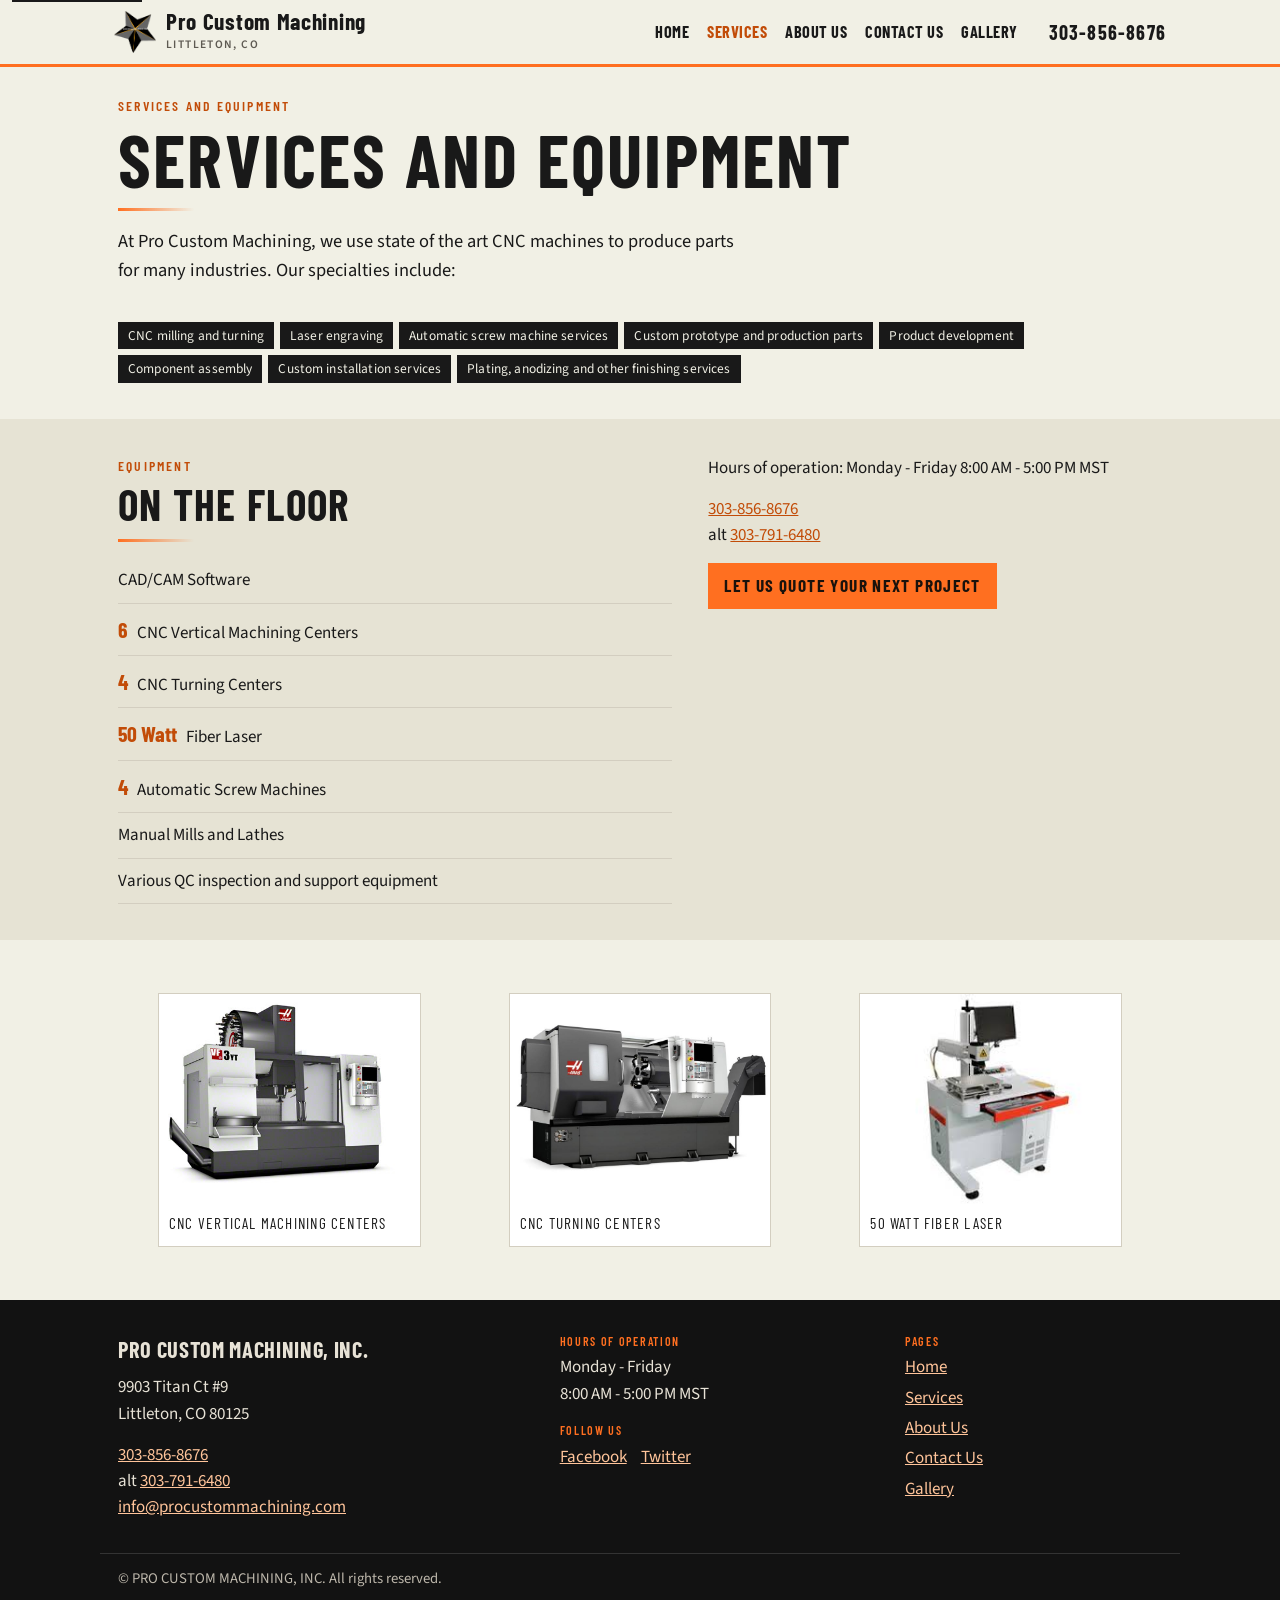
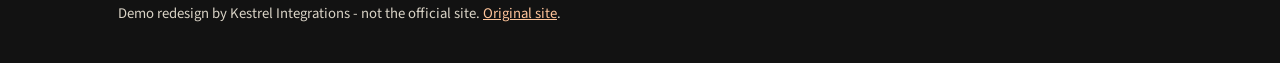
<file: services.html>
<!DOCTYPE html>
<html lang="en">
<head>
  <meta charset="utf-8">
  <meta name="viewport" content="width=device-width, initial-scale=1">
  <title>Services and Equipment | PRO CUSTOM MACHINING, INC.</title>
  <meta name="description" content="CNC milling and turning, laser engraving, automatic screw machines, prototypes, assembly, and finishing at Pro Custom Machining in Littleton, CO.">
  <link rel="icon" href="assets/pcmLOGO.298103404_logo.png">
  <link rel="preconnect" href="https://fonts.googleapis.com">
  <link rel="preconnect" href="https://fonts.gstatic.com" crossorigin>
  <link rel="stylesheet" href="https://fonts.googleapis.com/css2?family=Barlow+Condensed:wght@500;600;700&family=Source+Sans+3:ital,wght@0,400;0,600;0,700;1,400&display=swap">
  <link rel="stylesheet" href="css/styles.css">
  <script>document.documentElement.classList.add("js");</script>
</head>
<body>
  <a class="skip" href="#main">Skip to content</a>
  <header class="site-header">
    <div class="header-inner">
      <a class="brand" href="index.html">
        <img src="assets/pcmLOGO.298103404_logo.png" alt="Pro Custom Machining logo">
        <span class="brand-text">
          <span class="brand-name">Pro Custom Machining</span>
          <span class="brand-loc">Littleton, CO</span>
        </span>
      </a>
      <a class="header-phone" href="tel:+13038568676">303-856-8676</a>
      <button type="button" class="nav-toggle" id="nav-toggle" aria-expanded="false" aria-controls="site-nav">
        <span class="nav-toggle-bars" aria-hidden="true"></span>
        <span>Menu</span>
      </button>
    <nav class="nav" id="site-nav" aria-label="Primary">
      <a href="index.html">Home</a>
      <a href="services.html" aria-current="page">Services</a>
      <a href="about.html">About Us</a>
      <a href="contact.html">Contact Us</a>
      <a href="gallery.html">Gallery</a>
    </nav>
    </div>
  </header>

  <main id="main">
    <div class="wrap page-intro" data-reveal-group>
      <p class="kicker reveal">Services and equipment</p>
      <h1 class="reveal">Services and Equipment</h1>
      <div class="rule"></div>
      <p class="lede reveal">At Pro Custom Machining, we use state of the art CNC machines to produce parts for many industries. Our specialties include:</p>
    </div>

    <section class="section" style="padding-top:0">
      <div class="wrap" data-reveal-group>
        <ul class="chips reveal">
          <li><span class="chip">CNC milling and turning</span></li>
          <li><span class="chip">Laser engraving</span></li>
          <li><span class="chip">Automatic screw machine services</span></li>
          <li><span class="chip">Custom prototype and production parts</span></li>
          <li><span class="chip">Product development</span></li>
          <li><span class="chip">Component assembly</span></li>
          <li><span class="chip">Custom installation services</span></li>
          <li><span class="chip">Plating, anodizing and other finishing services</span></li>
        </ul>
      </div>
    </section>

    <section class="section band" aria-labelledby="equip-title">
      <div class="wrap split" data-reveal-group>
        <div>
          <p class="kicker reveal">Equipment</p>
          <h2 id="equip-title" class="reveal">On the floor</h2>
          <div class="rule"></div>
          <ul class="equip reveal">
            <li>CAD/CAM Software</li>
            <li><strong>6</strong> CNC Vertical Machining Centers</li>
            <li><strong>4</strong> CNC Turning Centers</li>
            <li><strong>50 Watt</strong> Fiber Laser</li>
            <li><strong>4</strong> Automatic Screw Machines</li>
            <li>Manual Mills and Lathes</li>
            <li>Various QC inspection and support equipment</li>
          </ul>
        </div>
        <div class="reveal">
          <p>Hours of operation: Monday - Friday 8:00 AM - 5:00 PM MST</p>
          <p><a href="tel:+13038568676">303-856-8676</a><br>alt <a href="tel:+13037916480">303-791-6480</a></p>
          <p><a class="btn" href="contact.html">Let us quote your next project</a></p>
        </div>
      </div>
    </section>

    <section class="section" aria-label="Machine photos from the original site">
      <div class="wrap machine-grid" data-reveal-group>
        <figure class="machine reveal">
          <img src="assets/VF3YT-50_LC_SMTC.270123911_std.jpg" alt="Vertical machining center photo from the Pro Custom Machining website.">
          <figcaption>CNC vertical machining centers</figcaption>
        </figure>
        <figure class="machine reveal">
          <img src="assets/lathe.298112547_std.jpg" alt="CNC turning center photo from the Pro Custom Machining website.">
          <figcaption>CNC turning centers</figcaption>
        </figure>
        <figure class="machine reveal">
          <img src="assets/bosslaser1.298113336_std.jpeg" alt="Fiber laser photo from the Pro Custom Machining website.">
          <figcaption>50 watt fiber laser</figcaption>
        </figure>
      </div>
    </section>
  </main>

  <footer class="site-footer">
    <div class="wrap footer-grid">
      <div>
        <p class="footer-name">Pro Custom Machining, Inc.</p>
        <p>9903 Titan Ct #9<br>Littleton, CO 80125</p>
        <p>
          <a href="tel:+13038568676">303-856-8676</a><br>
          alt <a href="tel:+13037916480">303-791-6480</a><br>
          <a href="mailto:info@procustommachining.com">info@procustommachining.com</a>
        </p>
      </div>
      <div>
        <p class="footer-label">Hours of operation</p>
        <p>Monday - Friday<br>8:00 AM - 5:00 PM MST</p>
        <p class="footer-label">Follow us</p>
        <p class="social">
          <a href="https://www.facebook.com/procustommachining/">Facebook</a>
          <a href="https://twitter.com/pcmmachining">Twitter</a>
        </p>
      </div>
      <div>
        <p class="footer-label">Pages</p>
        <ul class="footer-links">
          <li><a href="index.html">Home</a></li>
          <li><a href="services.html">Services</a></li>
          <li><a href="about.html">About Us</a></li>
          <li><a href="contact.html">Contact Us</a></li>
          <li><a href="gallery.html">Gallery</a></li>
        </ul>
      </div>
    </div>
    <div class="wrap footer-base">
      <p>© PRO CUSTOM MACHINING, INC. All rights reserved.</p>
      <p class="demo-note">Demo redesign by Kestrel Integrations - not the official site. <a href="https://www.procustommachining.com/">Original site</a>.</p>
    </div>
  </footer>

  <div class="callbar" role="navigation" aria-label="Call or contact">
    <a href="tel:+13038568676">Call</a>
    <a href="contact.html">Contact</a>
  </div>
  <script src="js/site.js"></script>
</body>
</html>
</file>
<file: css/styles.css>
:root {
  --ink: #191919;
  --ink-2: #2c2c2c;
  --orange: #ff6f20;
  --orange-deep: #c24c08;
  --cream: #f1f0e5;
  --cream-2: #e6e3d4;
  --paper: #f7f6ef;
  --muted: #5e5a52;
  --line: #d3cec0;
  --white: #fff;
  --header: 64px;
  --callbar: 58px;
  --serif: "Barlow Condensed", Impact, "Arial Narrow", sans-serif;
  --sans: "Source Sans 3", Helvetica, Arial, sans-serif;
}

* { box-sizing: border-box; }

html { scroll-behavior: smooth; }

body {
  margin: 0;
  background: var(--cream);
  color: var(--ink);
  font-family: var(--sans);
  font-size: 1.0625rem;
  line-height: 1.55;
  padding-bottom: calc(var(--callbar) + env(safe-area-inset-bottom));
}

img { max-width: 100%; height: auto; display: block; }

a { color: var(--orange-deep); }

a:hover { color: #8d3606; }

:focus-visible {
  outline: 2px solid var(--orange);
  outline-offset: 3px;
}

.skip {
  position: absolute;
  left: 12px;
  top: -40px;
  background: var(--ink);
  color: var(--cream);
  padding: 8px 12px;
  z-index: 80;
}

.skip:focus { top: 8px; }

.wrap {
  width: 100%;
  max-width: 1080px;
  margin: 0 auto;
  padding: 0 18px;
}

h1, h2, h3, .brand-name, .btn, .nav a, .callbar a, .footer-name {
  font-family: var(--serif);
  font-weight: 700;
  letter-spacing: 0.03em;
}

h1, h2, h3 { line-height: 0.95; text-transform: uppercase; margin: 0; }

h1 { font-size: clamp(2.5rem, 9vw, 4.6rem); }

h2 { font-size: clamp(1.8rem, 5vw, 2.7rem); }

h3 { font-size: 1.35rem; letter-spacing: 0.04em; }

p { margin: 0 0 0.85em; }

.kicker {
  margin: 0 0 8px;
  font-family: var(--serif);
  font-weight: 600;
  letter-spacing: 0.16em;
  text-transform: uppercase;
  font-size: 0.86rem;
  color: var(--orange-deep);
}

.rule {
  width: 76px;
  height: 3px;
  margin: 14px 0 16px;
  background: linear-gradient(90deg, var(--orange), transparent);
}

.site-header {
  position: sticky;
  top: 0;
  z-index: 40;
  background: rgba(241, 240, 229, 0.96);
  border-bottom: 3px solid var(--orange);
  backdrop-filter: blur(8px);
}

.header-inner {
  width: 100%;
  max-width: 1080px;
  margin: 0 auto;
  padding: 8px 14px;
  display: flex;
  flex-wrap: wrap;
  align-items: center;
  gap: 8px 10px;
  min-height: var(--header);
}

.brand {
  display: flex;
  align-items: center;
  gap: 10px;
  min-width: 0;
  flex: 1;
  color: var(--ink);
  text-decoration: none;
}

.brand img {
  width: 42px;
  height: 42px;
  object-fit: contain;
  flex: none;
}

.brand-text { min-width: 0; }

.brand-name {
  display: block;
  font-size: clamp(0.95rem, 3.5vw, 1.45rem);
  line-height: 1;
  white-space: nowrap;
  overflow: hidden;
  text-overflow: ellipsis;
}

.brand-loc {
  display: none;
  margin-top: 2px;
  font-family: var(--sans);
  font-size: 0.72rem;
  font-weight: 600;
  letter-spacing: 0.12em;
  text-transform: uppercase;
  color: var(--muted);
}

.header-phone {
  display: none;
  color: var(--ink);
  text-decoration: none;
  font-family: var(--serif);
  font-weight: 700;
  letter-spacing: 0.06em;
  font-size: 1.25rem;
  white-space: nowrap;
}

.header-phone:hover { color: var(--orange-deep); }

.nav-toggle {
  display: none;
  align-items: center;
  gap: 8px;
  margin-left: auto;
  border: 1px solid var(--ink);
  background: transparent;
  color: var(--ink);
  min-height: 42px;
  padding: 0 10px;
  font-family: var(--serif);
  font-weight: 700;
  letter-spacing: 0.1em;
  text-transform: uppercase;
  cursor: pointer;
}

.js .nav-toggle { display: inline-flex; }

.nav-toggle-bars {
  width: 16px;
  height: 10px;
  border-top: 2px solid var(--ink);
  border-bottom: 2px solid var(--ink);
  position: relative;
}

.nav-toggle-bars::before {
  content: "";
  position: absolute;
  left: 0;
  right: 0;
  top: 2px;
  border-top: 2px solid var(--ink);
}

.nav {
  display: flex;
  flex-direction: column;
  flex: 1 0 100%;
  background: var(--cream);
  padding: 4px 0 8px;
}

.js .nav { display: none; }

.js .nav.is-open { display: flex; }

.nav a {
  display: flex;
  align-items: center;
  min-height: 44px;
  padding: 0 8px;
  color: var(--ink);
  text-decoration: none;
  text-transform: uppercase;
  font-size: 1.12rem;
  border-bottom: 1px solid transparent;
}

.nav a:hover,
.nav a[aria-current="page"] { color: var(--orange-deep); }

.hero-media { background: #111; }

.hero-media img {
  width: 100%;
  aspect-ratio: 4 / 3;
  object-fit: cover;
  object-position: center 42%;
}

.wrap.hero-copy { padding: 28px 18px 10px; }

.lede {
  font-size: 1.15rem;
  max-width: 40rem;
}

.actions {
  display: flex;
  flex-wrap: wrap;
  gap: 10px;
  margin: 16px 0 8px;
}

.btn {
  display: inline-flex;
  align-items: center;
  justify-content: center;
  min-height: 46px;
  padding: 0 16px;
  background: var(--orange);
  color: #1a120c;
  text-decoration: none;
  border: 0;
  cursor: pointer;
  text-transform: uppercase;
  letter-spacing: 0.08em;
  font-size: 1.08rem;
  transition: background-color 0.18s ease, color 0.18s ease;
}

.btn:hover { background: #ff8128; color: #1a120c; }

.btn-ink { background: var(--ink); color: var(--cream); }

.btn-ink:hover { background: #000; color: #fff; }

.btn-line {
  background: transparent;
  color: var(--ink);
  border: 1px solid var(--ink);
}

.btn-line:hover { background: var(--ink); color: var(--cream); }

.section { padding: 36px 0; }

.band { background: var(--cream-2); }

.band-ink {
  background: var(--ink);
  color: var(--cream);
}

.band-ink .kicker { color: var(--orange); }

.band-ink a { color: #ffc49a; }

.band-ink .btn { color: #1a120c; }

.band-ink .btn-line {
  color: var(--cream);
  border-color: var(--cream);
  background: transparent;
}

.band-ink .btn-line:hover {
  background: var(--cream);
  color: var(--ink);
}

.chips {
  display: flex;
  flex-wrap: wrap;
  gap: 6px;
  margin: 14px 0 0;
  padding: 0;
  list-style: none;
}

.chip {
  display: inline-flex;
  align-items: center;
  padding: 4px 9px;
  background: var(--ink);
  color: var(--cream);
  text-decoration: none;
  font-size: 0.84rem;
  line-height: 1.3;
  letter-spacing: 0.01em;
  border: 1px solid var(--ink);
  transition: background-color 0.18s ease, color 0.18s ease, border-color 0.18s ease;
}

.chip:hover {
  background: var(--orange);
  border-color: var(--orange);
  color: #1a120c;
}

.facts, .equip, .steps, .footer-links {
  list-style: none;
  margin: 0;
  padding: 0;
}

.facts { display: grid; gap: 0; }

.facts li {
  padding: 10px 0;
  border-top: 2px solid var(--ink);
}

.facts span, .footer-label, .sample-tag {
  display: block;
  font-family: var(--serif);
  font-weight: 600;
  letter-spacing: 0.14em;
  text-transform: uppercase;
  font-size: 0.75rem;
  color: var(--orange-deep);
}

.equip li {
  padding: 9px 0;
  border-bottom: 1px solid var(--line);
}

.equip strong {
  font-family: var(--serif);
  font-size: 1.35rem;
  color: var(--orange-deep);
  font-weight: 700;
  margin-right: 6px;
}

.steps { counter-reset: step; display: grid; gap: 12px; }

.steps li {
  padding-left: 42px;
  position: relative;
  min-height: 36px;
}

.steps li::before {
  counter-increment: step;
  content: counter(step, decimal-leading-zero);
  position: absolute;
  left: 0;
  top: 0;
  font-family: var(--serif);
  font-weight: 700;
  color: var(--orange-deep);
  font-size: 1.25rem;
}

.split { display: grid; gap: 22px; }

.machine-grid, .review-grid, .gallery-grid, .footer-grid {
  display: grid;
  gap: 8px;
}

.machine {
  background: var(--white);
  border: 1px solid var(--line);
}

.machine img {
  width: 100%;
  height: 210px;
  object-fit: contain;
  background: var(--white);
}

.machine figcaption {
  padding: 8px 10px 10px;
  font-family: var(--serif);
  letter-spacing: 0.08em;
  text-transform: uppercase;
  font-size: 0.95rem;
}

.sample-banner {
  display: block;
  max-width: 100%;
  margin: 0 0 12px;
  padding: 6px 8px;
  background: var(--ink);
  color: var(--cream);
  font-size: 0.78rem;
  letter-spacing: 0.03em;
  text-transform: uppercase;
}

.rating-note {
  display: flex;
  flex-wrap: wrap;
  align-items: center;
  gap: 8px;
  color: var(--muted);
  font-size: 0.95rem;
}

.stars {
  color: #b9b3a4;
  letter-spacing: 2px;
  font-size: 1.15rem;
}

.review {
  border-left: 3px solid var(--orange);
  padding: 6px 10px 2px;
  background: transparent;
}

.review p:last-child { margin-bottom: 0; }

.gallery-grid { gap: 6px; grid-template-columns: 1fr 1fr; }

.shot {
  display: block;
  padding: 0;
  border: 0;
  background: #111;
  cursor: pointer;
  width: 100%;
}

.shot img {
  width: 100%;
  aspect-ratio: 1;
  object-fit: cover;
  transition: opacity 0.2s ease;
}

.shot:hover img { opacity: 0.86; }

.flag {
  width: min(100%, 320px);
  border: 1px solid var(--line);
}

.prose { max-width: 42rem; }

.prose p { font-size: 1.08rem; }

.site-footer {
  background: #121212;
  color: #e7e2d6;
  padding: 32px 0 24px;
}

.site-footer a { color: #ffc49a; }

.footer-name {
  font-size: 1.4rem;
  margin: 0 0 8px;
  text-transform: uppercase;
}

.footer-label { color: var(--orange); margin-bottom: 4px; }

.footer-links li { margin: 0 0 4px; }

.social { display: flex; gap: 14px; }

.footer-base {
  margin-top: 18px;
  padding-top: 14px;
  border-top: 1px solid #333;
  color: #bdb7ab;
  font-size: 0.92rem;
}

.demo-note { color: #d9d3c6; }

.callbar {
  position: fixed;
  left: 0;
  right: 0;
  bottom: 0;
  z-index: 50;
  display: grid;
  grid-template-columns: 1fr 1fr;
  height: calc(var(--callbar) + env(safe-area-inset-bottom));
  padding-bottom: env(safe-area-inset-bottom);
  background: #121212;
  border-top: 3px solid var(--orange);
}

.callbar a {
  display: flex;
  align-items: center;
  justify-content: center;
  text-decoration: none;
  text-transform: uppercase;
  letter-spacing: 0.08em;
  font-size: 1.15rem;
  color: var(--cream);
}

.callbar a:first-child { background: var(--orange); color: #1a120c; }

.callbar a:hover { filter: brightness(1.05); }

.form {
  display: grid;
  gap: 12px;
}

.form-row { display: grid; gap: 12px; }

label, legend {
  font-weight: 600;
  font-size: 0.95rem;
}

.req { color: var(--orange-deep); }

input, textarea {
  width: 100%;
  margin-top: 4px;
  padding: 10px 12px;
  border: 1px solid #b7b2a4;
  background: var(--white);
  color: var(--ink);
  font: inherit;
  border-radius: 0;
}

textarea { min-height: 130px; resize: vertical; }

fieldset {
  margin: 0;
  padding: 0;
  border: 0;
}

.radios { display: flex; gap: 16px; margin-top: 6px; }

.radio { font-weight: 500; display: inline-flex; gap: 6px; align-items: center; }

.radio input { width: auto; margin: 0; }

.form-actions { display: flex; flex-wrap: wrap; gap: 10px; }

.note {
  padding: 10px 12px;
  background: var(--paper);
  border-left: 3px solid var(--orange);
  font-size: 0.95rem;
}

.lightbox {
  position: fixed;
  inset: 0;
  z-index: 70;
  background: rgba(10, 10, 10, 0.92);
  display: grid;
  grid-template-rows: auto 1fr auto;
  padding: 12px 12px calc(16px + var(--callbar));
}

.lightbox[hidden] { display: none; }

.lightbox-bar, .lightbox-nav {
  display: flex;
  justify-content: space-between;
  align-items: center;
  gap: 8px;
  color: var(--cream);
}

.lightbox-bar button, .lightbox-nav button {
  background: transparent;
  color: var(--cream);
  border: 1px solid #888;
  min-height: 42px;
  padding: 0 12px;
  font-family: var(--serif);
  letter-spacing: 0.08em;
  text-transform: uppercase;
  cursor: pointer;
}

.lightbox-stage {
  display: grid;
  place-items: center;
  min-height: 0;
}

.lightbox-stage img {
  max-width: 100%;
  max-height: 100%;
  object-fit: contain;
  transition: opacity 0.28s ease;
}

.lightbox-stage img.is-fading { opacity: 0; }

.wrap.page-intro { padding: 28px 18px 8px; }

.js .reveal {
  opacity: 0;
  transform: translateY(14px);
}

.js .reveal.in {
  opacity: 1;
  transform: none;
  transition: opacity 0.5s ease, transform 0.5s ease;
}

@media (prefers-reduced-motion: no-preference) {
  body { animation: pageIn 0.45s ease both; }
}

@keyframes pageIn {
  from { opacity: 0; }
  to { opacity: 1; }
}

@media (min-width: 480px) {
  .brand-loc { display: block; }
}

@media (min-width: 720px) {
  .facts { grid-template-columns: 1fr 1fr; }
  .facts li:nth-child(odd) { padding-right: 18px; }
  .split { grid-template-columns: 1.1fr 0.9fr; align-items: start; gap: 36px; }
  .split-even { grid-template-columns: 1fr 1fr; }
  .machine-grid { grid-template-columns: 1fr 1fr 1fr; }
  .review-grid { grid-template-columns: 1fr 1fr; }
  .gallery-grid { grid-template-columns: repeat(3, 1fr); }
  .form-row { grid-template-columns: 1fr 1fr; }
  .footer-grid { grid-template-columns: 1.3fr 1fr 0.8fr; gap: 24px; }
  .steps { grid-template-columns: 1fr 1fr 1fr; }
}

@media (min-width: 800px) {
  body { padding-bottom: 0; }
  .header-inner { flex-wrap: nowrap; }
  .js .nav-toggle { display: none; }
  .nav,
  .js .nav,
  .js .nav.is-open {
    display: flex;
    flex-direction: row;
    flex: 0 1 auto;
    align-items: center;
    border: 0;
    background: transparent;
    padding: 0;
    margin-left: auto;
    order: 2;
  }
  .header-phone { order: 3; }
  .nav a {
    min-height: 40px;
    font-size: 1.02rem;
    padding: 0 9px;
  }
  .brand { flex: 0 1 auto; order: 1; }
  .header-phone { display: inline-flex; margin-left: 12px; }
  .hero-media img {
    aspect-ratio: 16 / 7;
    max-height: 520px;
  }
  .callbar { display: none; }
  .lightbox { padding-bottom: 16px; }
}

@media (prefers-reduced-motion: reduce) {
  html { scroll-behavior: auto; }
  body { animation: none !important; }
  .js .reveal,
  .js .reveal.in {
    opacity: 1 !important;
    transform: none !important;
    transition: none !important;
  }
  *, *::before, *::after {
    animation: none !important;
    transition: none !important;
  }
}
</file>
